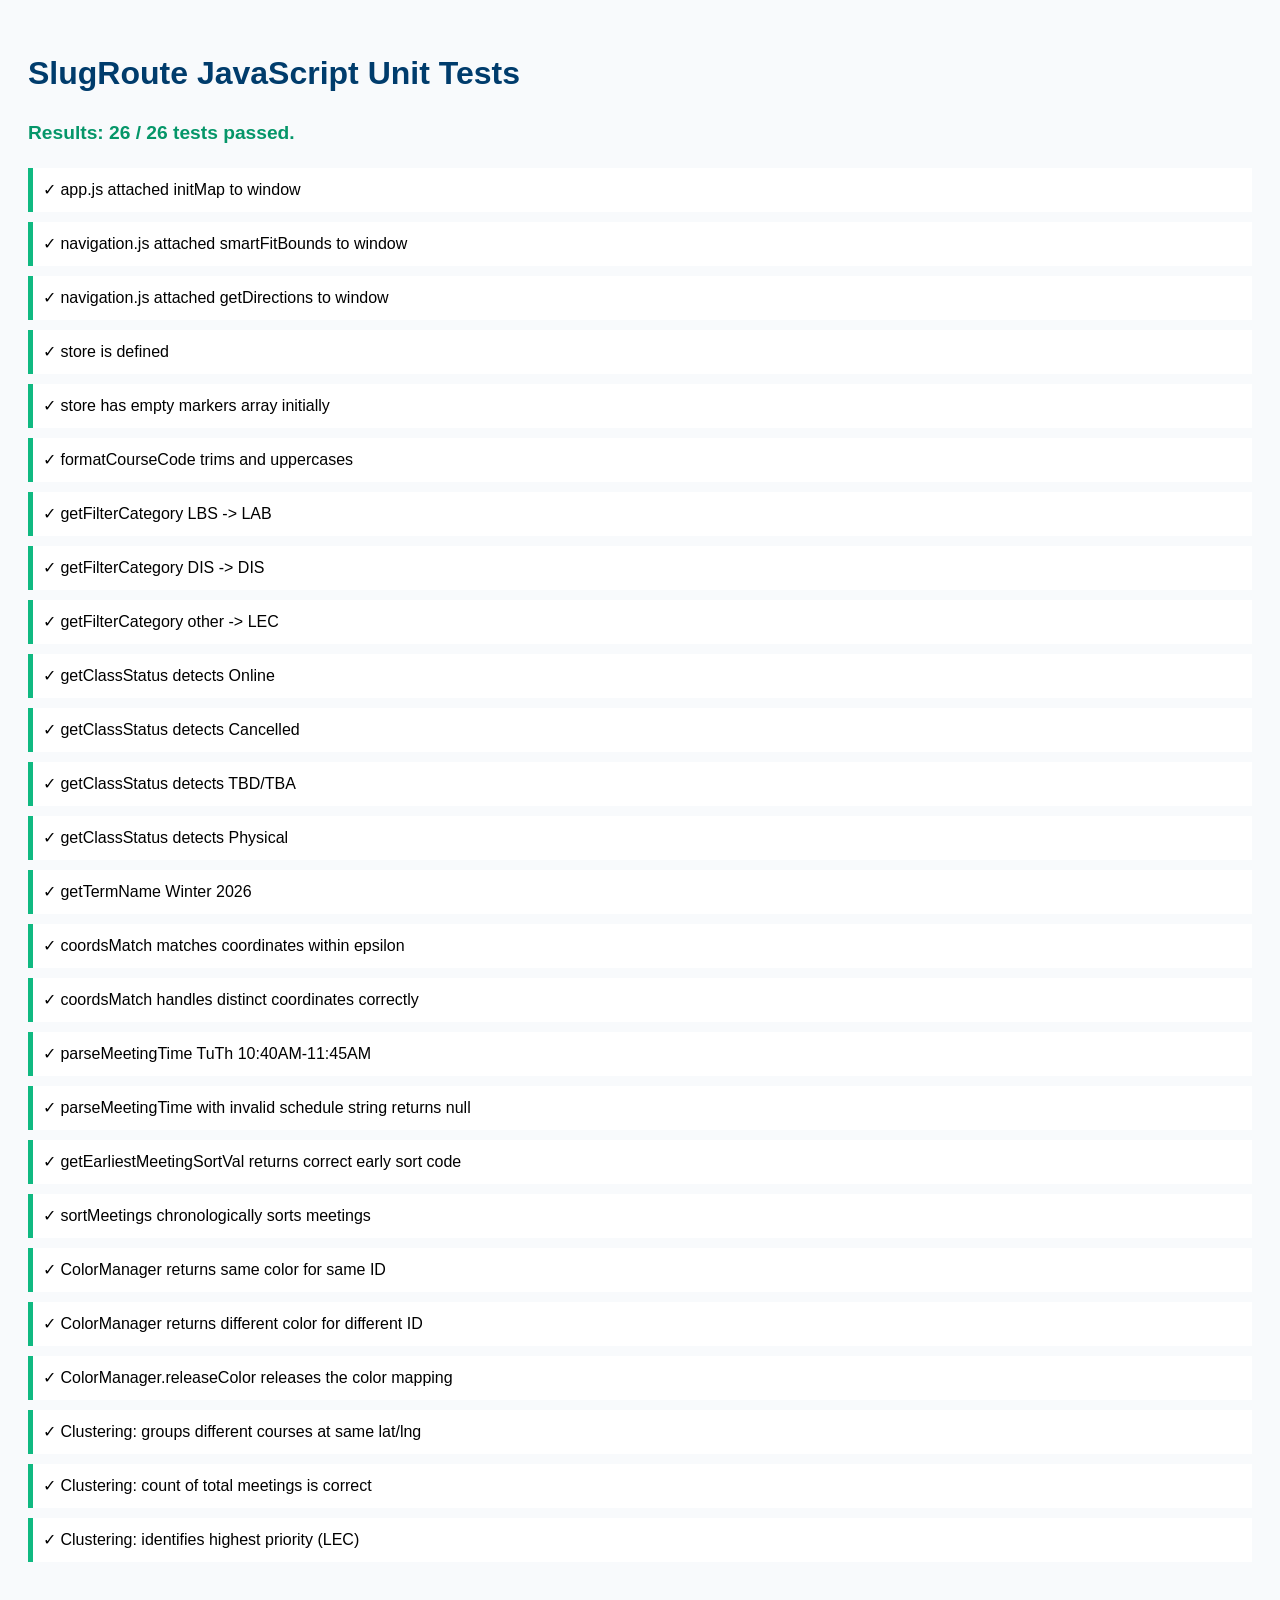
<file: frontend/tests.html>
<!DOCTYPE html>
<html lang="en">
<head>
    <meta charset="UTF-8">
    <title>SlugRoute JS Unit Tests</title>
    <style>
        body { font-family: sans-serif; padding: 20px; line-height: 1.5; background: #f8fafc; }
        .test-case { margin-bottom: 10px; padding: 10px; border-left: 5px solid #ccc; background: white; }
        .pass { border-color: #10b981; }
        .fail { border-color: #ef4444; color: #b91c1c; }
        h1 { color: #003C6C; }
        .summary { font-weight: bold; margin-bottom: 20px; font-size: 1.2rem; }
    </style>
</head>
<body>
    <h1>SlugRoute JavaScript Unit Tests</h1>
    <div id="summary" class="summary">Running tests...</div>
    <div id="results"></div>

    <script>
        /**
         * MOCKS
         * These must be defined on the window BEFORE modules are imported
         */
        window.google = { 
            maps: { 
                importLibrary: () => ({}),
                SymbolPath: { CIRCLE: 0 },
                LatLngBounds: class {
                    constructor() { this.items = []; }
                    extend(pt) { this.items.push(pt); }
                    isEmpty() { return this.items.length === 0; }
                    getNorthEast() { return { equals: () => true }; }
                    getSouthWest() { return { equals: () => true }; }
                },
                Polyline: class { setPath() {} }
            } 
        };

        const storageMock = {
            data: {},
            getItem: (k) => storageMock.data[k] || null,
            setItem: (k, v) => storageMock.data[k] = v
        };
        Object.defineProperty(window, 'localStorage', { value: storageMock });
    </script>

    <script type="module">
        /**
         * IMPORTS
         * We import app.js to ensure global assignments (like window.initMap) happen.
         * We import specific modules to test their logic.
         */
        import './js/app.js'; 
        import { utils, ColorManager } from './js/utils.js';
        import { groupDataByLocation } from './js/markers.js';
        import { store } from './js/state.js';

        const resultsContainer = document.getElementById('results');
        const summaryContainer = document.getElementById('summary');
        let passed = 0;
        let total = 0;

        // assert checks a condition and updates the test list GUI.
        function assert(name, condition) {
            total++;
            const div = document.createElement('div');
            div.className = 'test-case ' + (condition ? 'pass' : 'fail');
            div.textContent = (condition ? '✓ ' : '✗ ') + name;
            resultsContainer.appendChild(div);
            if (condition) passed++;
        }

        // runTests coordinates test cases.
        function runTests() {
            try {
                // --- Global Export Tests ---
                assert("app.js attached initMap to window", typeof window.initMap === 'function');
                assert("navigation.js attached smartFitBounds to window", typeof window.smartFitBounds === 'function');
                assert("navigation.js attached getDirections to window", typeof window.getDirections === 'function');

                // --- State Tests ---
                assert("store is defined", typeof store === 'object');
                assert("store has empty markers array initially", Array.isArray(store.markers) && store.markers.length === 0);

                // --- Utils Tests ---
                assert("formatCourseCode trims and uppercases", utils.formatCourseCode(" cse101 ") === "CSE 101");
                assert("getFilterCategory LBS -> LAB", utils.getFilterCategory("LBS") === "LAB");
                assert("getFilterCategory DIS -> DIS", utils.getFilterCategory("DIS") === "DIS");
                assert("getFilterCategory other -> LEC", utils.getFilterCategory("SEM") === "LEC");
                assert("getClassStatus detects Online", utils.getClassStatus({building: "Online Instruction"}) === "ONLINE");
                assert("getClassStatus detects Cancelled", utils.getClassStatus({time: "CANCELLED"}) === "CANCELLED");
                assert("getClassStatus detects TBD/TBA", utils.getClassStatus({building: "TBA"}) === "TBD");
                assert("getClassStatus detects Physical", utils.getClassStatus({building: "Classroom Unit 1"}) === "PHYSICAL");
                assert("getTermName Winter 2026", utils.getTermName("2260") === "Winter 2026");

                // --- Additional Utils Coverage Tests ---
                assert("coordsMatch matches coordinates within epsilon", utils.coordsMatch({lat: 36.99726, lng: -122.05189}, {lat: 36.997264, lng: -122.051896}));
                assert("coordsMatch handles distinct coordinates correctly", !utils.coordsMatch({lat: 36.99726, lng: -122.05189}, {lat: 37.0, lng: -122.0}));
                assert("parseMeetingTime TuTh 10:40AM-11:45AM", utils.parseMeetingTime("TuTh 10:40AM-11:45AM") === (1 * 1440) + (10 * 60 + 40));
                assert("parseMeetingTime with invalid schedule string returns null", utils.parseMeetingTime("TBA") === null);
                assert("getEarliestMeetingSortVal returns correct early sort code", utils.getEarliestMeetingSortVal([{time: "MWF 10:40AM-11:45AM"}, {time: "TuTh 12:00PM-01:00PM"}]) === (0 * 1440) + (10 * 60 + 40));

                const meetingA = { time: "TuTh 10:40AM-11:45AM" };
                const meetingB = { time: "MWF 10:40AM-11:45AM" };
                const sorted = utils.sortMeetings([meetingA, meetingB]);
                assert("sortMeetings chronologically sorts meetings", sorted[0].time === "MWF 10:40AM-11:45AM");

                // --- ColorManager Tests ---
                const c1 = ColorManager.getColor("10001");
                const c2 = ColorManager.getColor("10001");
                assert("ColorManager returns same color for same ID", c1 === c2);
                
                const c3 = ColorManager.getColor("20002");
                assert("ColorManager returns different color for different ID", c1 !== c3);

                ColorManager.releaseColor("10001");
                assert("ColorManager.releaseColor releases the color mapping", ColorManager.assignments["10001"] === undefined);

                // --- groupDataByLocation Tests (Clustering logic) ---
                const mockOfferings = [
                    {
                        class_number: "111",
                        course_code: "TEST 1",
                        visible: true,
                        meetings: [{ type: "LEC", lat: 37.1, lng: -122.1, building: "Bld A" }]
                    },
                    {
                        class_number: "222",
                        course_code: "TEST 2",
                        visible: true,
                        meetings: [{ type: "LAB", lat: 37.1, lng: -122.1, building: "Bld A" }]
                    }
                ];
                
                const grouped = groupDataByLocation(mockOfferings);
                const key = "37.1,-122.1";
                
                assert("Clustering: groups different courses at same lat/lng", grouped[key] !== undefined);
                assert("Clustering: count of total meetings is correct", grouped[key].totalMeetings === 2);
                assert("Clustering: identifies highest priority (LEC)", grouped[key].highestPriorityType === "LEC");

            } catch (err) {
                console.error(err);
                assert("Execution Error: " + err.message, false);
            }

            summaryContainer.textContent = `Results: ${passed} / ${total} tests passed.`;
            summaryContainer.style.color = passed === total ? '#059669' : '#ef4444';
        }

        runTests();
    </script>
</body>
</html>
</file>
